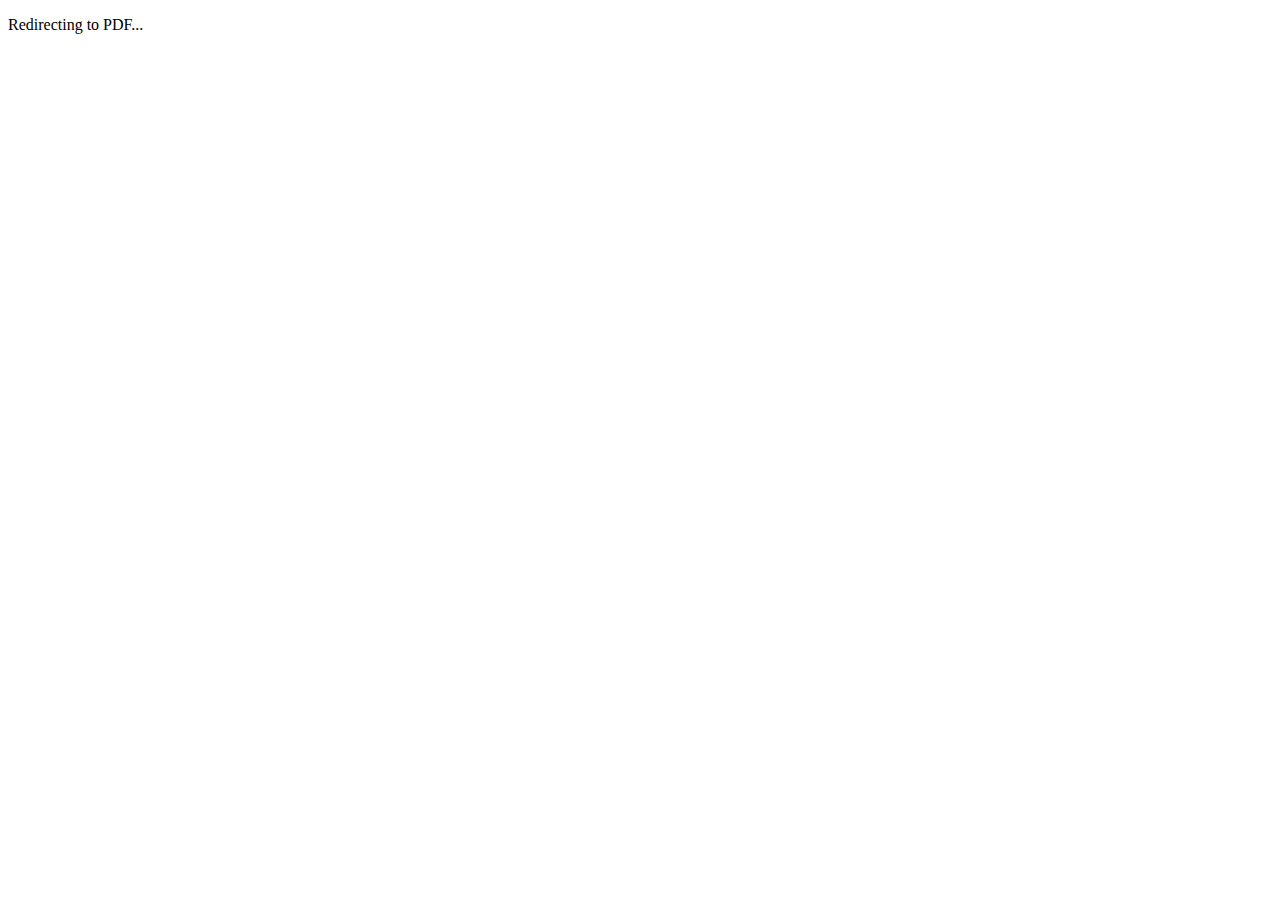
<file: index.html>
<!DOCTYPE html>
<html lang="pt-br">
<head>
  <meta charset="UTF-8">
  <meta name="viewport" content="width=device-width, initial-scale=1.0">
  <title>Portfólio de Design PDF</title>
  <meta http-equiv="refresh" content="0;portfolio_luis_plinio_campanholi.pdf">
</head>
<body>
  <p>Redirecting to PDF...</p>
</body>
</html>
</file>
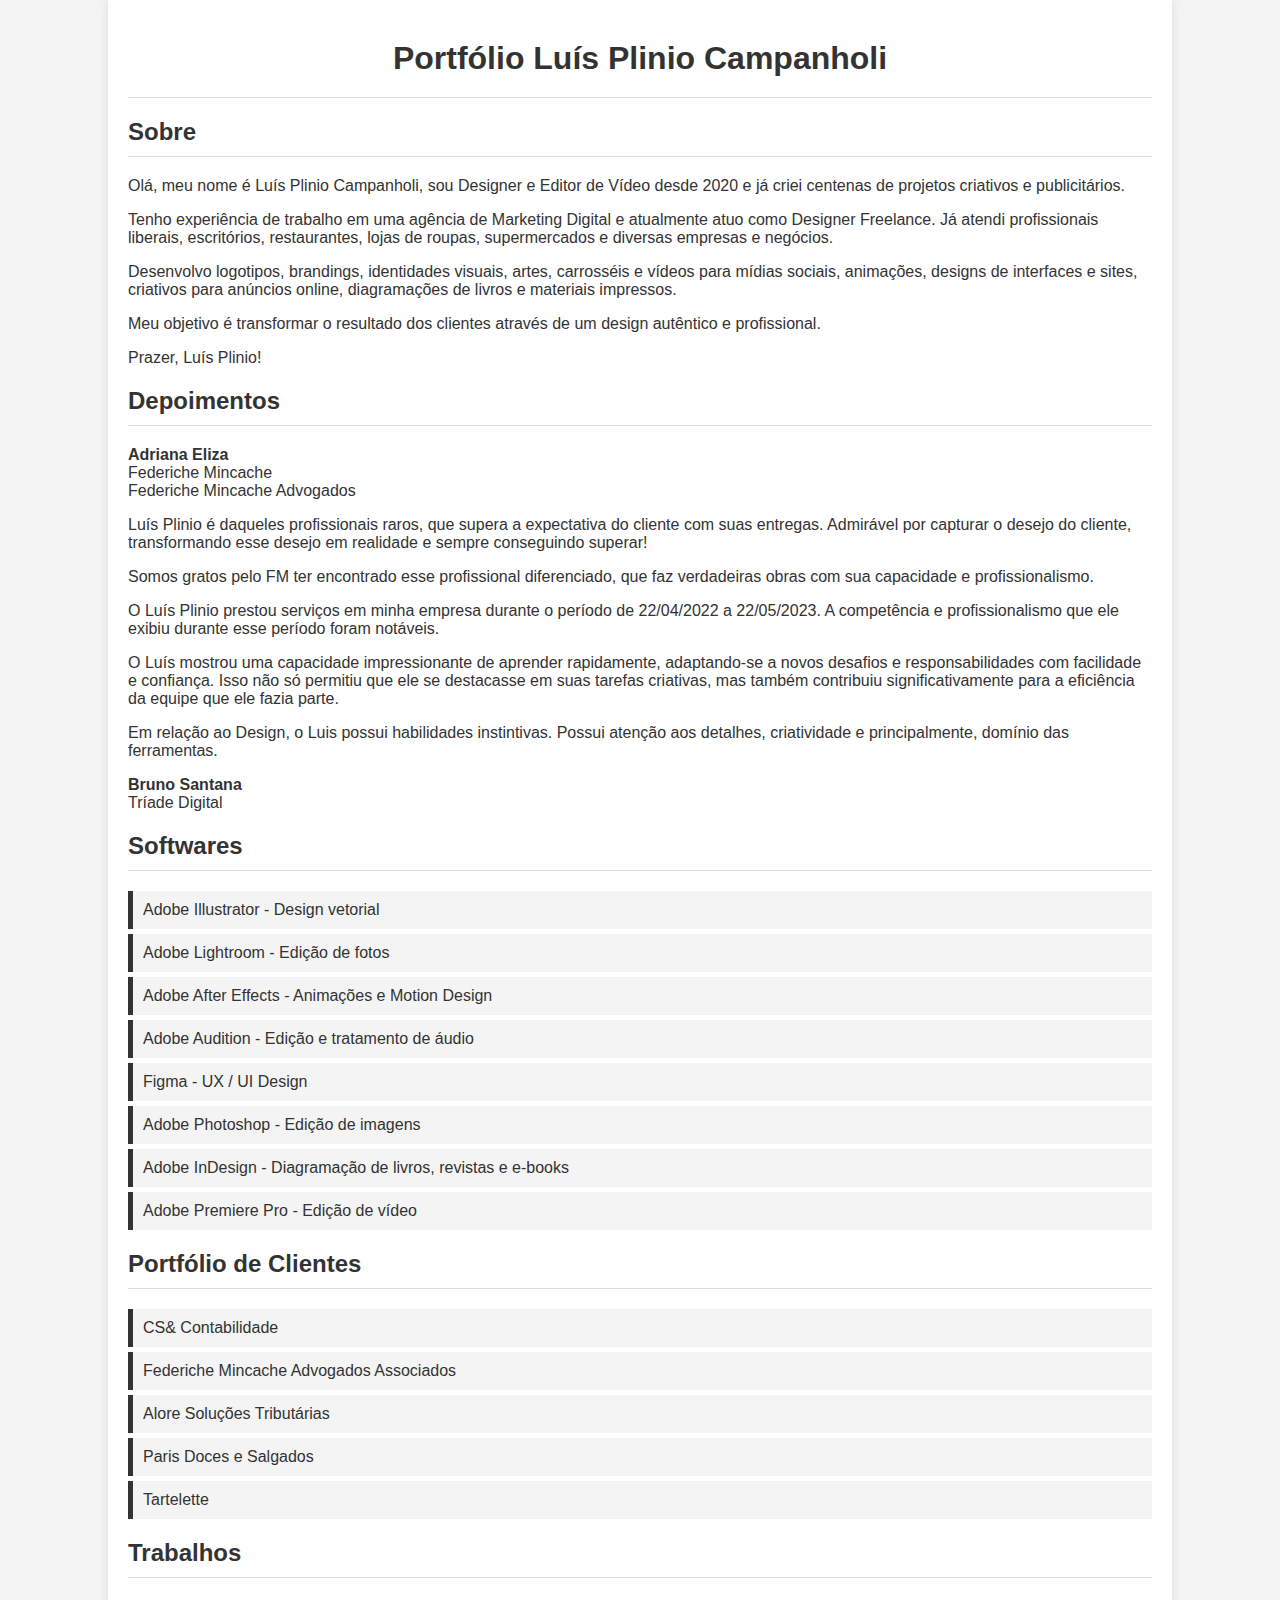
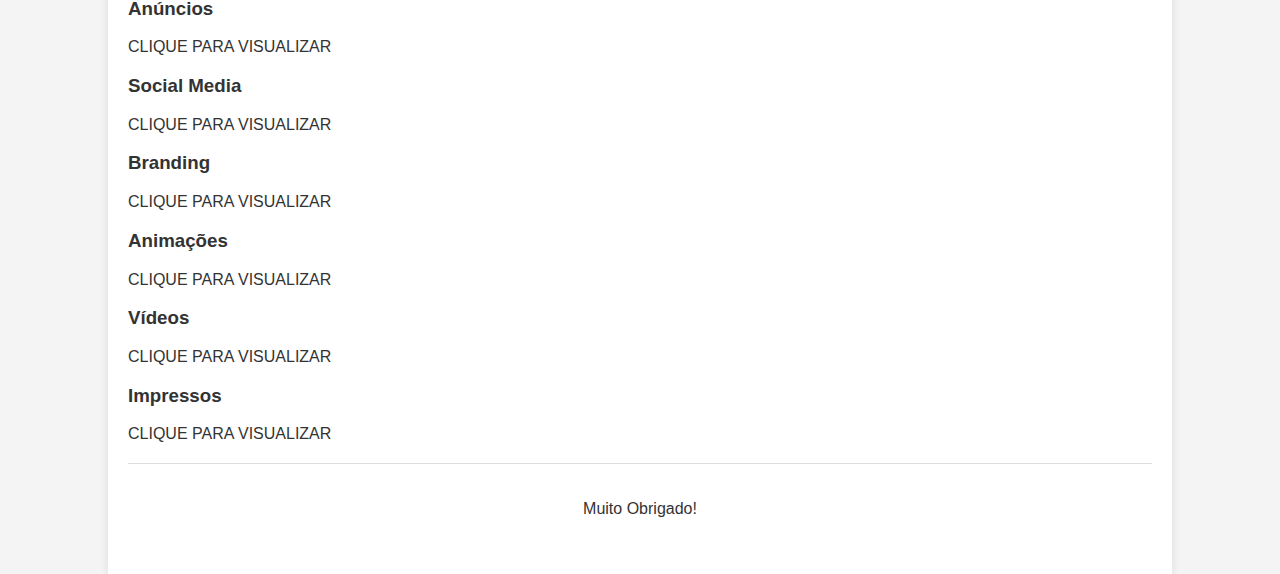
<file: novaPagina.html>
<!DOCTYPE html>
<html lang="pt-br">
<head>
    <meta charset="UTF-8">
    <meta name="viewport" content="width=device-width, initial-scale=1.0">
    <title>Portfólio Luís Plinio Campanholi</title>
    <link rel="stylesheet" href="styles.css">
</head>
<body>
    <div class="container">
        <header>
            <h1>Portfólio Luís Plinio Campanholi</h1>
        </header>
        <section id="sobre">
            <h2>Sobre</h2>
            <p>Olá, meu nome é Luís Plinio Campanholi, sou Designer e Editor de Vídeo desde 2020 e já criei centenas de projetos criativos e publicitários.</p>
            <p>Tenho experiência de trabalho em uma agência de Marketing Digital e atualmente atuo como Designer Freelance. Já atendi profissionais liberais, escritórios, restaurantes, lojas de roupas, supermercados e diversas empresas e negócios.</p>
            <p>Desenvolvo logotipos, brandings, identidades visuais, artes, carrosséis e vídeos para mídias sociais, animações, designs de interfaces e sites, criativos para anúncios online, diagramações de livros e materiais impressos.</p>
            <p>Meu objetivo é transformar o resultado dos clientes através de um design autêntico e profissional.</p>
            <p>Prazer, Luís Plinio!</p>
        </section>
        <section id="depoimentos">
            <h2>Depoimentos</h2>
            <p><strong>Adriana Eliza</strong><br>Federiche Mincache<br>Federiche Mincache Advogados</p>
            <p>Luís Plinio é daqueles profissionais raros, que supera a expectativa do cliente com suas entregas. Admirável por capturar o desejo do cliente, transformando esse desejo em realidade e sempre conseguindo superar!</p>
            <p>Somos gratos pelo FM ter encontrado esse profissional diferenciado, que faz verdadeiras obras com sua capacidade e profissionalismo.</p>
            <p>O Luís Plinio prestou serviços em minha empresa durante o período de 22/04/2022 a 22/05/2023. A competência e profissionalismo que ele exibiu durante esse período foram notáveis.</p>
            <p>O Luís mostrou uma capacidade impressionante de aprender rapidamente, adaptando-se a novos desafios e responsabilidades com facilidade e confiança. Isso não só permitiu que ele se destacasse em suas tarefas criativas, mas também contribuiu significativamente para a eficiência da equipe que ele fazia parte.</p>
            <p>Em relação ao Design, o Luis possui habilidades instintivas. Possui atenção aos detalhes, criatividade e principalmente, domínio das ferramentas.</p>
            <p><strong>Bruno Santana</strong><br>Tríade Digital</p>
        </section>
        <section id="softwares">
            <h2>Softwares</h2>
            <ul>
                <li>Adobe Illustrator - Design vetorial</li>
                <li>Adobe Lightroom - Edição de fotos</li>
                <li>Adobe After Effects - Animações e Motion Design</li>
                <li>Adobe Audition - Edição e tratamento de áudio</li>
                <li>Figma - UX / UI Design</li>
                <li>Adobe Photoshop - Edição de imagens</li>
                <li>Adobe InDesign - Diagramação de livros, revistas e e-books</li>
                <li>Adobe Premiere Pro - Edição de vídeo</li>
            </ul>
        </section>
        <section id="portfolio">
            <h2>Portfólio de Clientes</h2>
            <ul>
                <li>CS& Contabilidade</li>
                <li>Federiche Mincache Advogados Associados</li>
                <li>Alore Soluções Tributárias</li>
                <li>Paris Doces e Salgados</li>
                <li>Tartelette</li>
            </ul>
        </section>
        <section id="trabalhos">
            <h2>Trabalhos</h2>
            <h3>Anúncios</h3>
            <p>CLIQUE PARA VISUALIZAR</p>
            <h3>Social Media</h3>
            <p>CLIQUE PARA VISUALIZAR</p>
            <h3>Branding</h3>
            <p>CLIQUE PARA VISUALIZAR</p>
            <h3>Animações</h3>
            <p>CLIQUE PARA VISUALIZAR</p>
            <h3>Vídeos</h3>
            <p>CLIQUE PARA VISUALIZAR</p>
            <h3>Impressos</h3>
            <p>CLIQUE PARA VISUALIZAR</p>
        </section>
        <footer>
            <p>Muito Obrigado!</p>
        </footer>
    </div>
</body>
</html>
</file>
<file: styles.css>
body {
  font-family: Arial, sans-serif;
  margin: 0;
  padding: 0;
  background-color: #f4f4f4;
  color: #333;
}

.container {
  width: 80%;
  margin: 0 auto;
  padding: 20px;
  background: white;
  box-shadow: 0 0 10px rgba(0,0,0,0.1);
}

header {
  text-align: center;
  padding: 20px 0;
  border-bottom: 1px solid #ddd;
}

header h1 {
  margin: 0;
}

section {
  margin: 20px 0;
}

h2 {
  border-bottom: 1px solid #ddd;
  padding-bottom: 10px;
}

ul {
  list-style: none;
  padding: 0;
}

ul li {
  background: #f4f4f4;
  margin: 5px 0;
  padding: 10px;
  border-left: 5px solid #333;
}

footer {
  text-align: center;
  padding: 20px 0;
  border-top: 1px solid #ddd;
}
</file>
